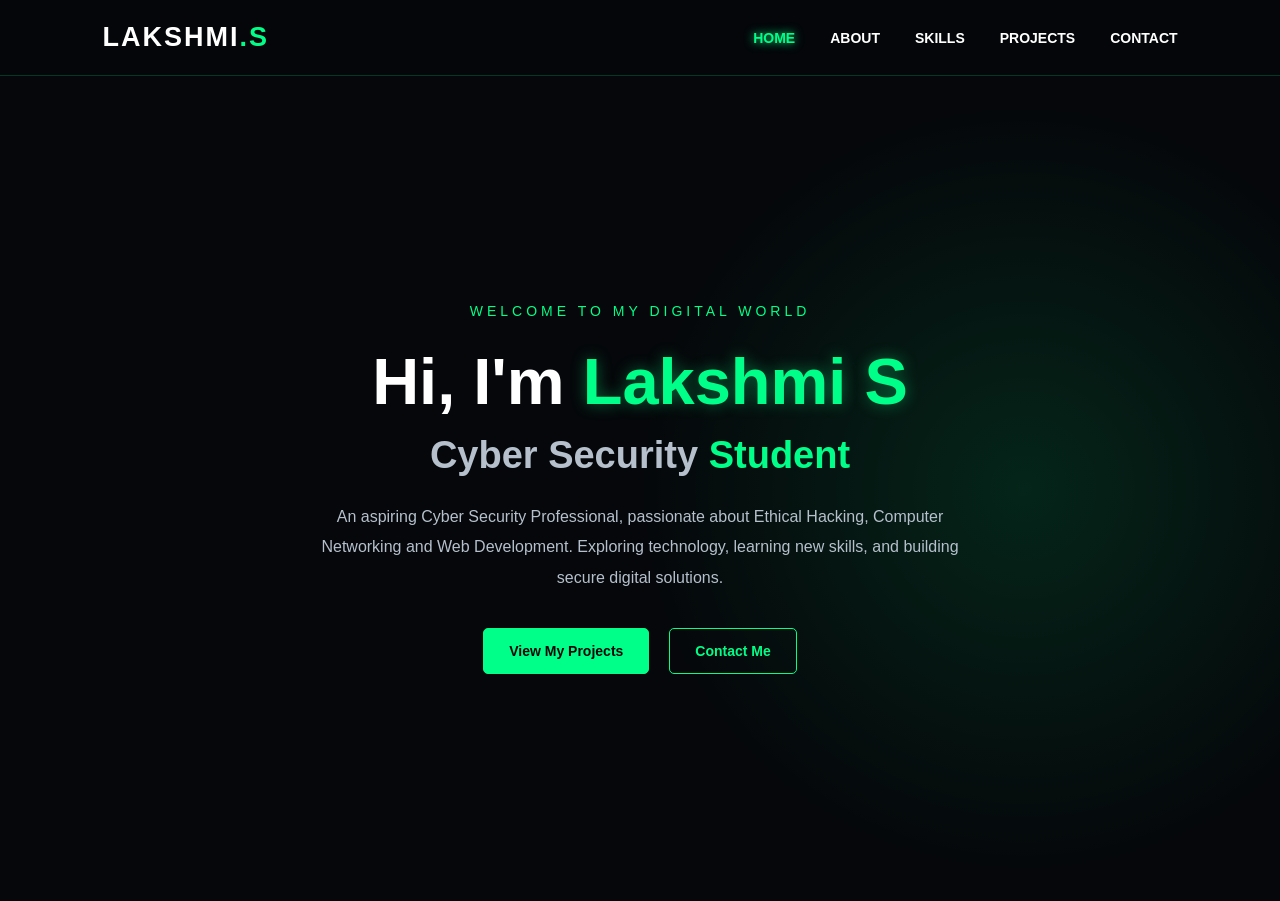
<file: index.html>
<!DOCTYPE html>
<html lang="en">

<head>
    <meta charset="UTF-8">
    <meta name="viewport" content="width=device-width, initial-scale=1.0">

    <meta name="description" content="Lakshmi S - Cyber Security Portfolio">

    <title>Lakshmi S | Cyber Security Portfolio</title>

    <!-- CSS FILE -->
    <link rel="stylesheet" href="folio style.css">
</head>

<body>

    <!-- HEADER & NAVBAR -->

    <header>
        <nav class="navbar">

            <div class="logo">LAKSHMI<span>.S</span></div>

            <button
                class="menu-toggle"
                id="menuToggle"
                aria-label="Open navigation menu"
                aria-expanded="false">
                ☰
            </button>

            <ul class="nav-links">

                <li><a href="#home" >HOME</a></li>

                <li><a href="#about">ABOUT</a></li>

                <li><a href="#skills">SKILLS</a></li>

                <li><a href="#projects">PROJECTS</a></li>

                <li><a href="#contact">CONTACT</a></li>

            </ul>

        </nav>
    </header>


    <!-- MAIN CONTENT -->

    <main>

        <!-- HOME SECTION -->

        <section id="home" class="hero page-section active">

            <div class="hero-content">

                <p class="welcome-text">
                    WELCOME TO MY DIGITAL WORLD
                </p>

                <h1>
                    Hi, I'm <span class="highlight">Lakshmi S</span>
                </h1>

                <h2>
                    Cyber Security <span>Student</span>
                </h2>

                <p class="hero-description">
                    An aspiring Cyber Security Professional,
                    passionate about Ethical Hacking,
                    Computer Networking and Web Development.

                    Exploring technology, learning new skills,
                    and building secure digital solutions.
                </p>

                <div class="hero-buttons">

                    <button class="primary-btn" id="viewProjects">
                        View My Projects
                    </button>

                    <button class="secondary-btn" id="contactMe">
                        Contact Me
                    </button>

                </div>

            </div>

        </section>


        <!-- ABOUT SECTION -->

        <section id="about" class="about-section page-section">

            <div class="about-container">

                <div class="about-heading">

                    <p>GET TO KNOW ME</p>

                    <h2>About <span>Me</span></h2>

                </div>

                <div class="about-content">

                    <div class="about-text">

                        <h3>Who Am I?</h3>

                        <p>
                            I am Lakshmi S, a B.E. Cyber Security
                            student at Udaya School Of Engineering.
                            I am passionate about Cyber Security,
                            Ethical Hacking and Computer Networking.
                        </p>

                        <p>
                            I have foundational knowledge of Python,
                            HTML, CSS, JavaScript and Cyber Security.
                            I also completed a 15-day internship
                            in Ethical Hacking at G-TEC.
                        </p>

                        <p>
                            My goal is to continuously improve
                            my technical knowledge and build
                            secure digital solutions.
                        </p>

                    </div>


                    <div class="about-info">

                        <div class="info-card">

                            <h4>EDUCATION</h4>

                            <p>B.E Cyber Security</p>

                        </div>


                        <div class="info-card">

                            <h4>COLLEGE</h4>

                            <p>Udaya School Of Engineering</p>

                        </div>


                        <div class="info-card">

                            <h4>INTERNSHIP</h4>

                            <p>G-TEC | 15 Days</p>

                        </div>


                        <div class="info-card">

                            <h4>CAREER INTEREST</h4>

                            <p>Cyber Security & Ethical Hacking</p>

                        </div>

                    </div>

                </div>

            </div>

        </section>


        <!-- SKILLS SECTION -->

        <section id="skills" class="skills-section page-section">

            <div class="skills-container">

                <div class="skills-heading">

                    <p>MY TECHNICAL EXPERTISE</p>

                    <h2>Technical <span>Skills</span></h2>

                    <h3>Technologies and Tools I Explore</h3>

                </div>


                <div class="skills-grid">


                    <div class="skill-card">

                        <div class="skill-icon">🛡️</div>

                        <h3>Cyber Security</h3>

                        <ul>
                            <li>Cybersecurity Fundamentals</li>
                            <li>Ethical Hacking Fundamentals</li>
                        </ul>

                    </div>


                    <div class="skill-card">

                        <div class="skill-icon">💻</div>

                        <h3>Programming</h3>

                        <ul>
                            <li>Python Fundamentals</li>
                        </ul>

                    </div>


                    <div class="skill-card">

                        <div class="skill-icon">🌐</div>

                        <h3>Web Technology</h3>

                        <ul>
                            <li>HTML</li>
                            <li>CSS</li>
                            <li>JavaScript</li>
                        </ul>

                    </div>


                    <div class="skill-card">

                        <div class="skill-icon">🔗</div>

                        <h3>Networking</h3>

                        <ul>
                            <li>Computer Networking Fundamentals</li>
                        </ul>

                    </div>


                    <div class="skill-card">

                        <div class="skill-icon">⚙️</div>

                        <h3>Development</h3>

                        <ul>
                            <li>Front-End Development</li>
                            <li>Full-Stack Development</li>
                        </ul>

                    </div>


                </div>

            </div>

        </section>


        <!-- PROJECTS SECTION -->

        <section id="projects" class="projects-section page-section">

            <div class="projects-container">

                <div class="projects-heading">

                    <p>MY RECENT WORK</p>

                    <h2>My <span>Projects</span></h2>

                    <h3>Explore the projects I have developed</h3>

                </div>


                <div class="projects-grid">


                    <!-- PROJECT 1 -->

                    <div class="project-card">

                        <div class="project-icon">🛡️</div>

                        <h3>Phishing URL Detector</h3>

                        <p>
                            A web-based tool developed to identify
                            potentially malicious URLs using Python.
                        </p>

                        <div class="project-tech">

                            <span>Python</span>
                            <span>HTML</span>
                            <span>CSS</span>

                        </div>

                        <a
                            href="https://lakshu-2006.github.io/Phishing-URL-Detector/"
                            target="_blank"
                            rel="noopener noreferrer">

                            View Project ↗

                        </a>

                    </div>


                    <!-- PROJECT 2 -->

                    <div class="project-card">

                        <div class="project-icon">💻</div>

                        <h3>Cyber Path Quiz</h3>

                        <p>
                            An interactive quiz designed to improve
                            Cyber Security awareness and test basic
                            security knowledge.
                        </p>

                        <div class="project-tech">

                            <span>HTML</span>
                            <span>CSS</span>
                            <span>JavaScript</span>

                        </div>

                        <a
                            href="https://lakshu-2006.github.io/Cyber-Path/"
                            target="_blank"
                            rel="noopener noreferrer">

                            View Project ↗

                        </a>

                    </div>


                </div>

            </div>

        </section>


        <!-- CONTACT SECTION -->

        <section id="contact" class="contact-section page-section">

            <div class="contact-container">

                <div class="contact-heading">

                    <p>LET'S CONNECT</p>

                    <h2>Contact <span>Me</span></h2>

                    <h3>
                        Have an opportunity or a question?
                        Feel free to connect.
                    </h3>

                </div>


                <div class="contact-content">


                    <!-- EMAIL -->

                    <div class="contact-card">

                        <div class="contact-icon">📧</div>

                        <h3>Email</h3>

                        <p>lakshmilakshmi12922@gmail.com</p>

                        <a href="mailto:lakshmilakshmi12922@gmail.com">
                            Send Email ↗
                        </a>

                    </div>


                    <!-- LINKEDIN -->

                    <div class="contact-card">

                        <div class="contact-icon">💼</div>

                        <h3>LinkedIn</h3>

                        <p>Let's connect professionally.</p>

                        <a
                            href="https://linkedin.com/in/lakshu-jld"
                            target="_blank"
                            rel="noopener noreferrer">

                            Visit LinkedIn ↗

                        </a>

                    </div>


                    <!-- GITHUB -->

                    <div class="contact-card">

                        <div class="contact-icon">💻</div>

                        <h3>GitHub</h3>

                        <p>Explore my coding projects.</p>

                        <a
                            href="https://github.com/lakshu-2006"
                            target="_blank"
                            rel="noopener noreferrer">

                            Visit GitHub ↗

                        </a>

                    </div>


                </div>

            </div>

        </section>

    </main>


    <!-- FOOTER SECTION -->

    <footer class="footer">

        <div class="footer-content">

            <h2>LAKSHMI<span>.S</span></h2>

            <p>
                Aspiring Cyber Security Professional |
                Ethical Hacking Enthusiast
            </p>

            <a href="Lakshmi Resume.pdf" download class="resume-btn">
                Download My Resume ↓
            </a>

            <div class="footer-social">

                <a
                    href="https://linkedin.com/in/lakshu-jld"
                    target="_blank"
                    rel="noopener noreferrer">
                    LinkedIn
                </a>

                <a
                    href="https://github.com/lakshu-2006"
                    target="_blank"
                    rel="noopener noreferrer">
                    GitHub
                </a>

            </div>

            <p class="copyright">
                © 2026 Lakshmi S. All Rights Reserved.
            </p>

        </div>

    </footer>


    <!-- JAVASCRIPT FILE -->

    <script src="folio.js" defer></script>

</body>

</html>
</file>
<file: folio style.css>
/* ==============================
   GLOBAL SETTINGS
============================== */

* {
    margin: 0;
    padding: 0;
    box-sizing: border-box;
}

:root {
    --background: #05070a;
    --card-background: #0c1118;
    --neon: #00ff88;
    --text: #ffffff;
    --light-text: #b5c0cc;
}

body {
    font-family: Arial, Helvetica, sans-serif;
    background: var(--background);
    color: var(--text);
    overflow-x: hidden;
}


/* ==============================
   NAVBAR
============================== */

header {
    width: 100%;
    position: sticky;
    top: 0;
    z-index: 1000;
    background: rgba(5, 7, 10, 0.95);
    border-bottom: 1px solid rgba(0, 255, 136, 0.2);
}

.navbar {
    min-height: 75px;
    padding: 0 8%;
    display: flex;
    justify-content: space-between;
    align-items: center;
}

.logo {
    color: white;
    font-size: 27px;
    font-weight: bold;
    letter-spacing: 2px;
}

.logo span {
    color: var(--neon);
}

.nav-links {
    display: flex;
    align-items: center;
    gap: 35px;
    list-style: none;
}

.nav-links a {
    color: white;
    text-decoration: none;
    font-size: 14px;
    font-weight: bold;
    transition: 0.3s;
}

.nav-links a:hover,
.nav-links a.active {
    color: var(--neon);
    text-shadow: 0 0 10px var(--neon);
}

.menu-toggle {
    display: none;
    background: transparent;
    color: var(--neon);
    border: none;
    font-size: 28px;
    cursor: pointer;
}


/* ==============================
   PAGE SECTION SWITCHING
============================== */

.page-section {
    display: none;
    min-height: calc(100vh - 75px);
    padding: 80px 8%;
}

.page-section.active {
    display: flex;
    animation: sectionFade 0.6s ease;
}

@keyframes sectionFade {
    from {
        opacity: 0;
        transform: translateY(15px);
    }

    to {
        opacity: 1;
        transform: translateY(0);
    }
}


/* ==============================
   HOME / HERO SECTION
============================== */

.hero {
    align-items: center;
    justify-content: center;
    text-align: center;

    background:
        radial-gradient(
            circle at 80% 50%,
            rgba(0, 255, 136, 0.12),
            transparent 35%
        ),
        #05070a;
}

.hero-content {
    max-width: 850px;
    margin: 0 auto;
}

.hero-description {
    margin: 0 auto;
}

.hero-buttons {
    justify-content: center;
}

.welcome-text {
    color: var(--neon);
    font-size: 14px;
    letter-spacing: 4px;
    margin-bottom: 25px;
}

.hero h1 {
    font-size: clamp(35px, 6vw, 65px);
    margin-bottom: 15px;
}

.highlight {
    color: var(--neon);
    text-shadow: 0 0 15px rgba(0, 255, 136, 0.4);
}

.hero h2 {
    font-size: clamp(25px, 4vw, 38px);
    color: var(--light-text);
    margin-bottom: 25px;
}

.hero h2 span {
    color: var(--neon);
}

.hero-description {
    max-width: 650px;
    color: var(--light-text);
    font-size: 16px;
    line-height: 1.9;
}

.hero-buttons {
    display: flex;
    gap: 20px;
    margin-top: 35px;
    flex-wrap: wrap;
}

.primary-btn,
.secondary-btn {
    padding: 14px 25px;
    border-radius: 5px;
    font-size: 14px;
    font-weight: bold;
    cursor: pointer;
    transition: 0.3s;
}

.primary-btn {
    background: var(--neon);
    color: #05070a;
    border: 1px solid var(--neon);
}

.primary-btn:hover {
    background: transparent;
    color: var(--neon);
    box-shadow: 0 0 20px rgba(0, 255, 136, 0.4);
}

.secondary-btn {
    background: transparent;
    color: var(--neon);
    border: 1px solid var(--neon);
}

.secondary-btn:hover {
    background: var(--neon);
    color: #05070a;
    box-shadow: 0 0 20px rgba(0, 255, 136, 0.4);
}


/* ==============================
   ABOUT SECTION
============================== */

.about-section {
    align-items: center;
    justify-content: center;
}

.about-container {
    width: 100%;
    max-width: 1100px;
}

.about-heading {
    text-align: center;
    margin-bottom: 50px;
}

.about-heading p,
.skills-heading p,
.projects-heading p,
.contact-heading p {
    color: var(--neon);
    letter-spacing: 3px;
    font-size: 13px;
    margin-bottom: 15px;
}

.about-heading h2,
.skills-heading h2,
.projects-heading h2,
.contact-heading h2 {
    font-size: 40px;
}

.about-heading h2 span,
.skills-heading h2 span,
.projects-heading h2 span,
.contact-heading h2 span {
    color: var(--neon);
}

.about-content {
    display: grid;
    grid-template-columns: 1fr 1fr;
    gap: 40px;
    align-items: center;
}

.about-text h3 {
    color: var(--neon);
    font-size: 25px;
    margin-bottom: 20px;
}

.about-text p {
    color: var(--light-text);
    line-height: 1.9;
    margin-bottom: 18px;
    font-size: 15px;
}

.about-info {
    display: grid;
    grid-template-columns: 1fr 1fr;
    gap: 20px;
}

.info-card {
    background: var(--card-background);
    border: 1px solid rgba(0, 255, 136, 0.2);
    padding: 25px 18px;
    border-radius: 10px;
    transition: 0.3s;
}

.info-card:hover {
    transform: translateY(-5px);
    border-color: var(--neon);
    box-shadow: 0 0 15px rgba(0, 255, 136, 0.15);
}

.info-card h4 {
    color: var(--neon);
    font-size: 13px;
    margin-bottom: 12px;
}

.info-card p {
    color: var(--light-text);
    font-size: 14px;
    line-height: 1.6;
}


/* ==============================
   SKILLS SECTION
============================== */

.skills-section {
    align-items: center;
    justify-content: center;
}

.skills-container {
    width: 100%;
    max-width: 1100px;
}

.skills-heading {
    text-align: center;
    margin-bottom: 45px;
}

.skills-heading h3,
.projects-heading h3,
.contact-heading h3 {
    color: var(--light-text);
    font-size: 15px;
    font-weight: normal;
    margin-top: 15px;
}

.skills-grid {
    display: grid;
    grid-template-columns: repeat(3, 1fr);
    gap: 25px;
}

.skill-card {
    background: var(--card-background);
    padding: 30px 25px;
    border: 1px solid rgba(0, 255, 136, 0.2);
    border-radius: 12px;
    transition: 0.3s;
}

.skill-card:hover {
    transform: translateY(-7px);
    border-color: var(--neon);
    box-shadow: 0 0 20px rgba(0, 255, 136, 0.15);
}

.skill-icon {
    font-size: 35px;
    margin-bottom: 18px;
}

.skill-card h3 {
    color: var(--neon);
    font-size: 20px;
    margin-bottom: 20px;
}

.skill-card ul {
    list-style: none;
}

.skill-card li {
    color: var(--light-text);
    font-size: 14px;
    line-height: 2;
}

.skill-card li::before {
    content: "▹ ";
    color: var(--neon);
}


/* ==============================
   PROJECTS SECTION
============================== */

.projects-section {
    align-items: center;
    justify-content: center;
}

.projects-container {
    width: 100%;
    max-width: 1100px;
}

.projects-heading {
    text-align: center;
    margin-bottom: 45px;
}

.projects-grid {
    display: grid;
    grid-template-columns: repeat(2, 1fr);
    gap: 30px;
}

.project-card {
    background: var(--card-background);
    padding: 35px;
    border: 1px solid rgba(0, 255, 136, 0.2);
    border-radius: 12px;
    transition: 0.3s;
}

.project-card:hover {
    transform: translateY(-7px);
    border-color: var(--neon);
    box-shadow: 0 0 20px rgba(0, 255, 136, 0.15);
}

.project-icon {
    font-size: 40px;
    margin-bottom: 20px;
}

.project-card h3 {
    color: var(--neon);
    font-size: 22px;
    margin-bottom: 15px;
}

.project-card p {
    color: var(--light-text);
    font-size: 14px;
    line-height: 1.8;
    margin-bottom: 20px;
}

.project-tech {
    display: flex;
    gap: 10px;
    flex-wrap: wrap;
    margin-bottom: 25px;
}

.project-tech span {
    color: var(--neon);
    border: 1px solid rgba(0, 255, 136, 0.4);
    padding: 6px 12px;
    border-radius: 20px;
    font-size: 12px;
}

.project-card a {
    color: var(--neon);
    text-decoration: none;
    font-weight: bold;
    font-size: 14px;
}

.project-card a:hover {
    text-shadow: 0 0 10px var(--neon);
}


/* ==============================
   CONTACT SECTION
============================== */

.contact-section {
    align-items: center;
    justify-content: center;
}

.contact-container {
    width: 100%;
    max-width: 1100px;
}

.contact-heading {
    text-align: center;
    margin-bottom: 50px;
}

.contact-content {
    display: grid;
    grid-template-columns: repeat(3, 1fr);
    gap: 25px;
}

.contact-card {
    background: var(--card-background);
    border: 1px solid rgba(0, 255, 136, 0.2);
    padding: 35px 20px;
    border-radius: 12px;
    text-align: center;
    transition: 0.3s;
}

.contact-card:hover {
    transform: translateY(-7px);
    border-color: var(--neon);
    box-shadow: 0 0 20px rgba(0, 255, 136, 0.15);
}

.contact-icon {
    font-size: 35px;
    margin-bottom: 18px;
}

.contact-card h3 {
    color: var(--neon);
    margin-bottom: 15px;
}

.contact-card p {
    color: var(--light-text);
    font-size: 13px;
    margin-bottom: 20px;
    line-height: 1.6;
    overflow-wrap: anywhere;
}

.contact-card a {
    display: inline-block;
    color: var(--neon);
    text-decoration: none;
    font-size: 14px;
    font-weight: bold;
}

.contact-card a:hover {
    text-shadow: 0 0 10px var(--neon);
}


/* ==============================
   FOOTER
============================== */

.footer {
    display: none;
    background: #05070a;
    border-top: 1px solid rgba(0, 255, 136, 0.25);
    padding: 60px 8% 25px;
    text-align: center;
}

.footer.visible {
    display: block;
}

.footer-content {
    max-width: 1000px;
    margin: auto;
}

.footer-content h2 {
    color: white;
    font-size: 28px;
    margin-bottom: 15px;
}

.footer-content h2 span {
    color: var(--neon);
}

.footer-content p {
    color: var(--light-text);
    font-size: 14px;
    line-height: 1.8;
}

.resume-btn {
    display: inline-block;
    margin-top: 25px;
    padding: 12px 22px;
    background: var(--neon);
    color: #05070a;
    text-decoration: none;
    font-weight: bold;
    border-radius: 5px;
    transition: 0.3s;
}

.resume-btn:hover {
    background: transparent;
    color: var(--neon);
    border: 1px solid var(--neon);
}

.footer-social {
    display: flex;
    justify-content: center;
    gap: 25px;
    margin: 30px 0;
}

.footer-social a {
    color: var(--light-text);
    text-decoration: none;
    transition: 0.3s;
}

.footer-social a:hover {
    color: var(--neon);
}

.footer .copyright {
    border-top: 1px solid #222;
    padding-top: 20px;
    margin-top: 30px;
    font-size: 13px;
    color: #777;
}


/* ==============================
   TABLET RESPONSIVE
============================== */

@media (max-width: 900px) {

    .navbar {
        padding: 0 5%;
    }

    .nav-links {
        gap: 20px;
    }

    .page-section {
        padding: 70px 5%;
    }

    .skills-grid {
        grid-template-columns: repeat(2, 1fr);
    }

    .contact-content {
        grid-template-columns: 1fr 1fr;
    }

}


/* ==============================
   MOBILE RESPONSIVE
============================== */

@media (max-width: 650px) {

    .navbar {
        min-height: 65px;
        position: relative;
    }

    .menu-toggle {
        display: block;
    }

    .nav-links {
        display: none;
        position: absolute;
        top: 65px;
        left: 0;
        width: 100%;
        padding: 20px;
        background: #0c1118;
        flex-direction: column;
        align-items: center;
        gap: 25px;
        border-bottom: 1px solid var(--neon);
    }

    .nav-links.mobile-open {
        display: flex;
    }

    .page-section {
        min-height: calc(100vh - 65px);
        padding: 60px 6%;
    }

    .hero h1 {
        font-size: 36px;
    }

    .hero h2 {
        font-size: 25px;
    }

    .hero-description {
        font-size: 14px;
    }

    .hero-buttons {
        flex-direction: column;
        align-items: flex-start;
    }

    .about-content {
        grid-template-columns: 1fr;
    }

    .about-info {
        grid-template-columns: 1fr 1fr;
    }

    .skills-grid {
        grid-template-columns: 1fr;
    }

    .projects-grid {
        grid-template-columns: 1fr;
    }

    .contact-content {
        grid-template-columns: 1fr;
    }

    .about-heading h2,
    .skills-heading h2,
    .projects-heading h2,
    .contact-heading h2 {
        font-size: 32px;
    }

    .footer {
        padding: 45px 6% 20px;
    }

}
</file>
